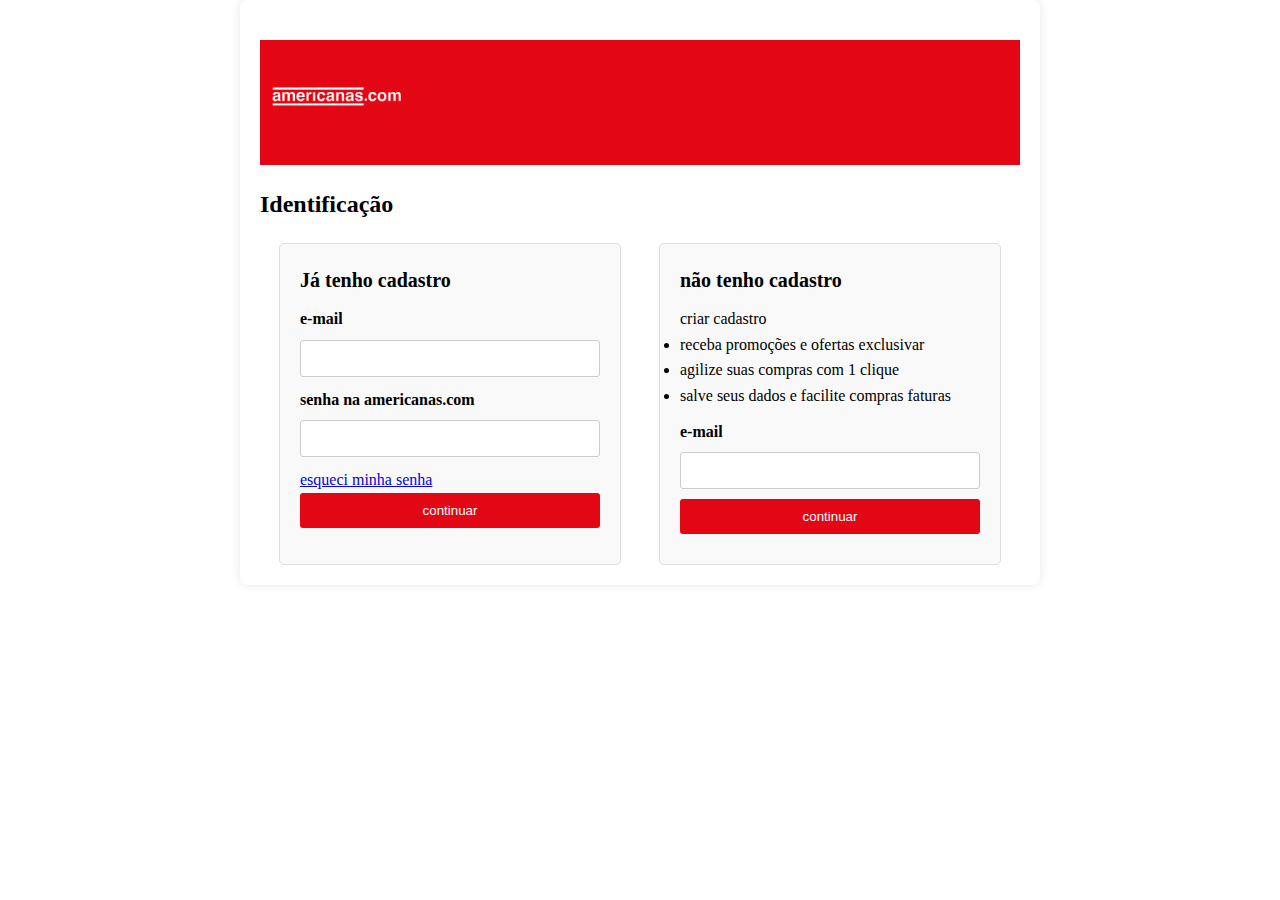
<file: index.html>
<!DOCTYPE html>
<html lang="en">
<head>
    <meta charset="UTF-8">
    <meta name="viewport" content="width=device-width, initial-scale=1.0">
    <title>Americanas - Login</title>
    <link rel="stylesheet" href="style.css">
</head>
<body>
    <div class="container">
        <div class="header">
      <nav>
    <img src="logo.png" alt="Americanas Logo" class="logo-left">
      </nav>
        </div>
    <h1>Identificação</h1>
    <div class="form-container">
        <div class="login">
          <h3>Já tenho cadastro</h3>
          <form>
            <label for="email">e-mail</label><br>
            <input type="email" id="fname" name="fname" value=""><br>
            <label for="password">senha na americanas.com</label><br>
            <input type="password" id="fname" name="fname" value=""><br>
            <a href="#">esqueci minha senha</a>
            <button type="submit">continuar</button>
          </form>
        </div>
        <div class="register">
            <h3>não tenho cadastro</h3>
            <p>criar cadastro</p>
            <ul>
                <li>receba promoções e ofertas exclusivar</li>
                <li>agilize suas compras com 1 clique</li>
                <li>salve seus dados e facilite compras faturas</li>
            </ul>
        <form>
          <label for="new-wmail">e-mail</label><br>
          <input type="email" id="fname" name="fname" value=""><br>
          <button type="button" onclick="window.location.href='cadastro.html'">continuar</button>
        </form>
        </div>
     </div>
    </div>
</body>
</html>
</file>
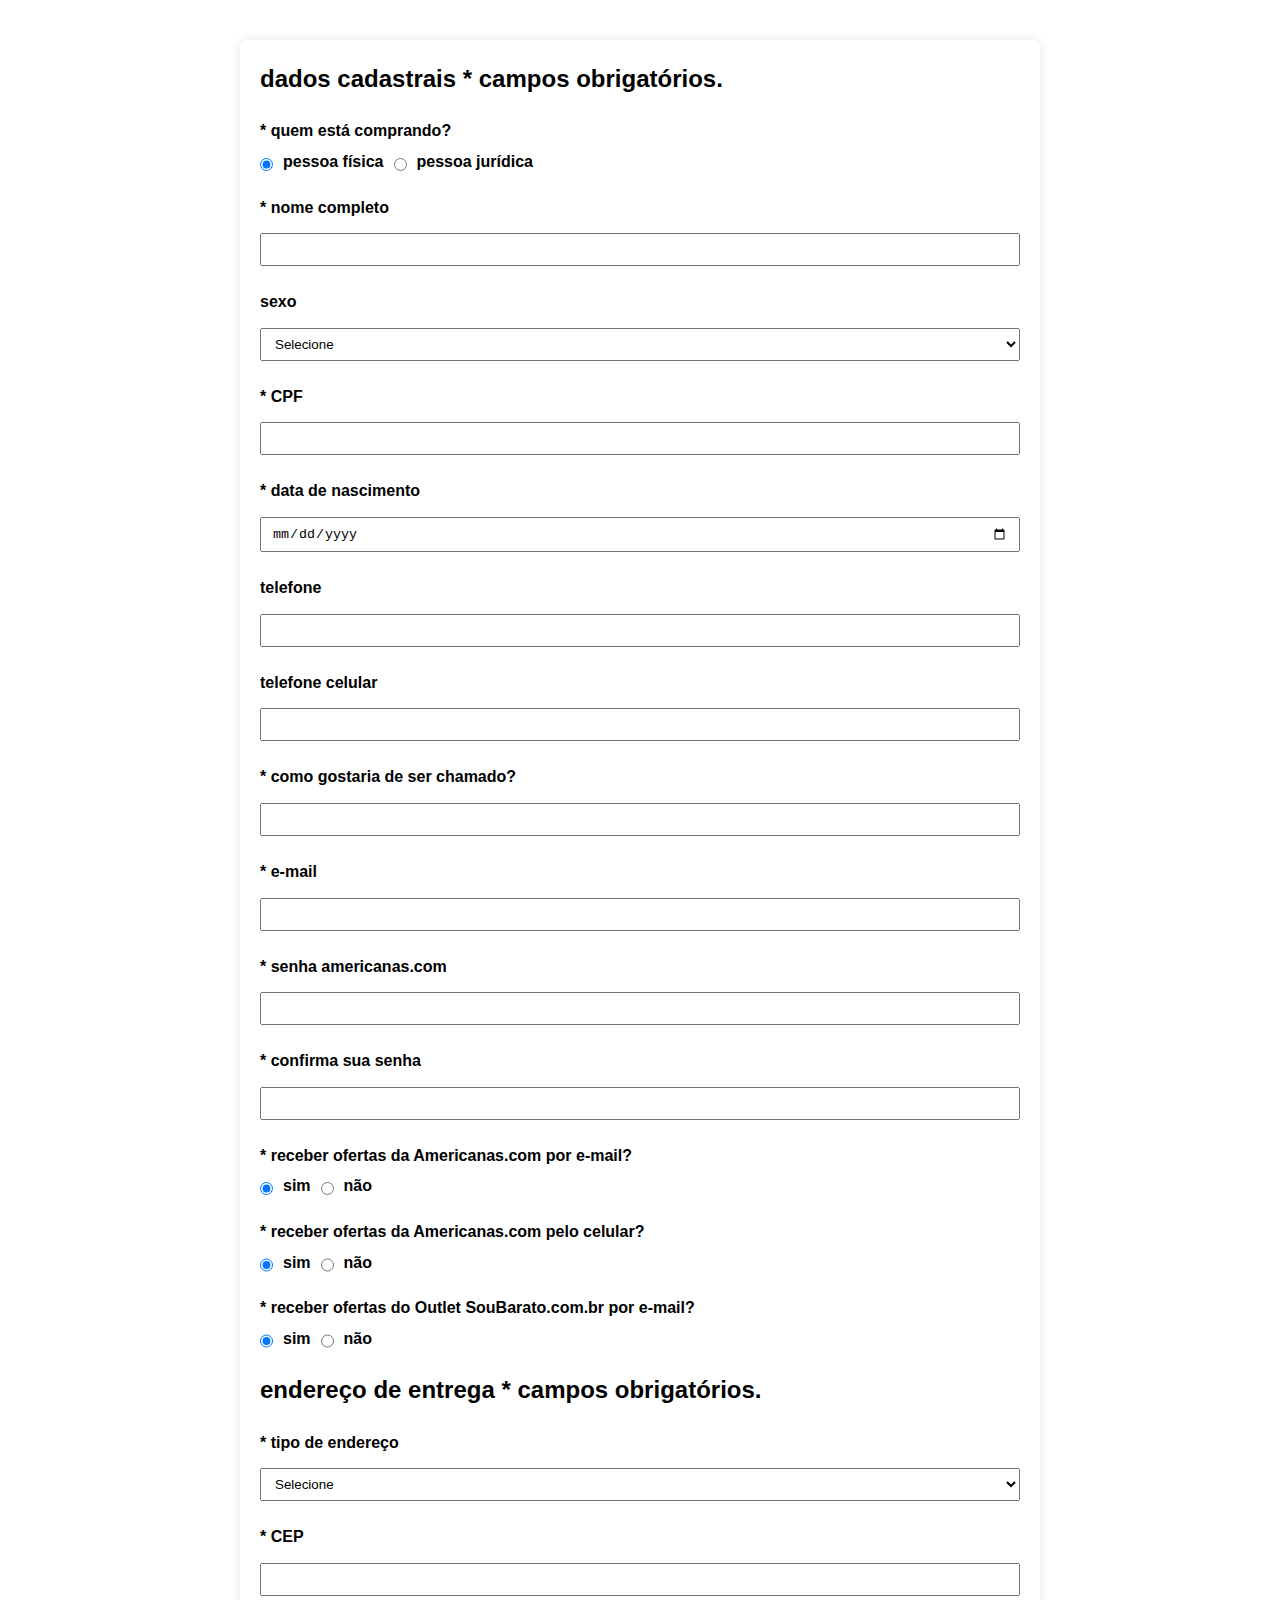
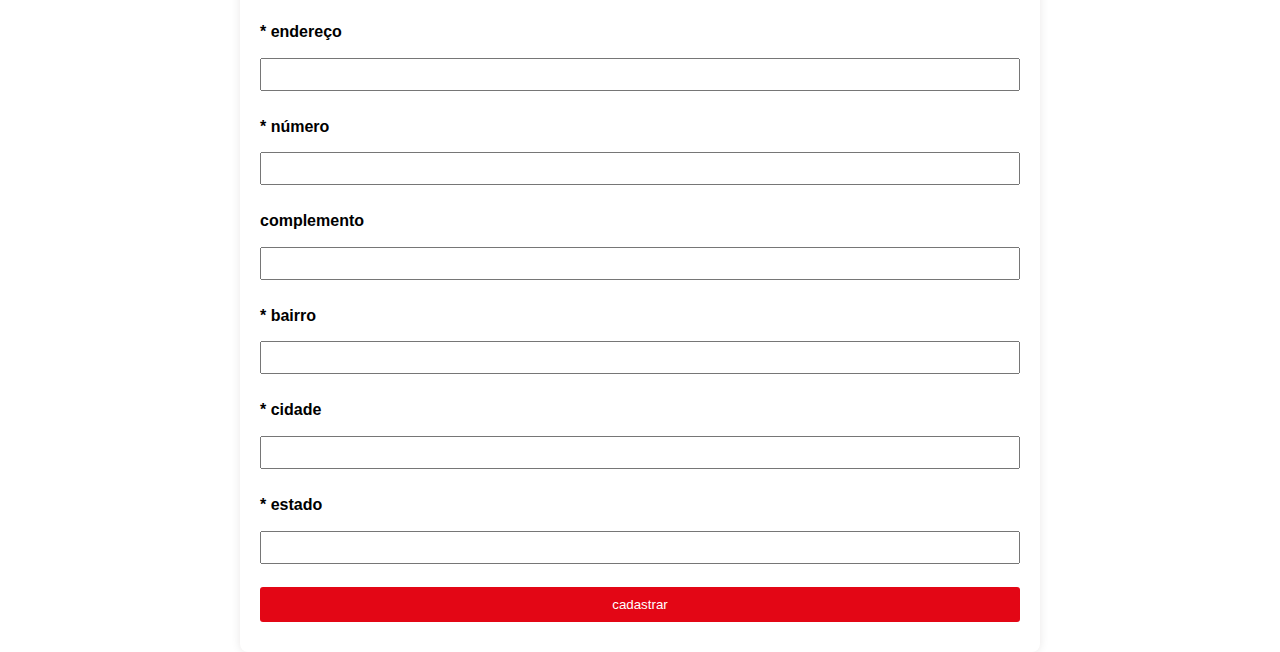
<file: cadastro.html>
<!DOCTYPE html>
<html lang="pt-br">
<head>
    <meta charset="UTF-8">
    <meta name="viewport" content="width=device-width, initial-scale=1.0">
    <title>Tela de Cadastro</title>
    <style>
        body, html {
            line-height: 1.6;
            padding: 20px;
            font-family: Arial, sans-serif;
            width: 100%;
            height: 100%;
        }
        nav {
            background-color: #e30615;
            padding: 0px;
        }
        button {
            width: 100%;
            padding: 10px;
            margin-bottom: 10px;
            background-color: #e30615;
            border-radius: 3px;
            cursor: pointer;
            border: none;
            color: white;
        }
        input[type="text"],
        input[type="email"],
        input[type="password"],
        input[type="date"],
        input[type="tel"],
        select {
            width: 100%;
            padding: 7px 10px;
            margin: 8px 0;
            box-sizing: border-box;
        }
        .header {
            text-align: left;
            padding: 20px 0;
            width: 100%;
        }
        .logo-left {
            width: 150px;
            margin-right: 20px;
        }
        * {
            margin: 0;
            padding: 0;
            box-sizing: border-box;
        }
        .container {
            max-width: 800px;
            margin: 0 auto;
            background-color: #fff;
            padding: 20px;
            border-radius: 8px;
            box-shadow: 0 0 10px rgba(28, 0, 0, 0.1);
        }
        h1 {
            font-size: 24px;
            margin-bottom: 20px;
            text-align: left;
        }
        label {
            display: block;
            margin-bottom: 5px;
            font-weight: bold;
        }
        .form-group {
            margin-bottom: 15px;
        }
        .radio-group, .checkbox-group {
            display: flex;
            gap: 10px;
        }
    </style>
</head>
<body>
    <div class="container">
        <h1>dados cadastrais <span>* campos obrigatórios.</span></h1>
        <form action="#">
            <div class="form-group">
                <label>* quem está comprando?</label>
                <div class="radio-group">
                    <input type="radio" id="pessoa" name="comprador" value="pessoa" checked> <label for="pessoa">pessoa física</label>
                    <input type="radio" id="empresa" name="comprador" value="empresa"> <label for="empresa">pessoa jurídica</label>
                </div>
            </div>

            <div class="form-group">
                <label for="nome">* nome completo</label>
                <input type="text" id="nome" name="nome">
            </div>

            <div class="form-group">
                <label for="sexo">sexo</label>
                <select id="sexo" name="sexo">
                    <option value="selecione">Selecione</option>
                </select>
            </div>

            <div class="form-group">
                <label for="cpf">* CPF</label>
                <input type="text" id="cpf" name="cpf">
            </div>

            <div class="form-group">
                <label for="data-nascimento">* data de nascimento</label>
                <input type="date" id="data-nascimento" name="data-nascimento">
            </div>

            <div class="form-group">
                <label for="telefone">telefone</label>
                <input type="tel" id="telefone" name="telefone">
            </div>

            <div class="form-group">
                <label for="celular">telefone celular</label>
                <input type="tel" id="celular" name="celular">
            </div>

            <div class="form-group">
                <label for="nome-usuario">* como gostaria de ser chamado?</label>
                <input type="text" id="nome-usuario" name="nome-usuario">
            </div>

            <div class="form-group">
                <label for="email">* e-mail</label>
                <input type="email" id="email" name="email">
            </div>

            <div class="form-group">
                <label for="senha">* senha americanas.com</label>
                <input type="password" id="senha" name="senha">
            </div>

            <div class="form-group">
                <label for="confirma-senha">* confirma sua senha</label>
                <input type="password" id="confirma-senha" name="confirma-senha">
            </div>

            <div class="form-group">
                <label>* receber ofertas da Americanas.com por e-mail?</label>
                <div class="radio-group">
                    <input type="radio" id="ofertas-email-sim" name="ofertas-email" value="sim" checked> <label for="ofertas-email-sim">sim</label>
                    <input type="radio" id="ofertas-email-nao" name="ofertas-email" value="não"> <label for="ofertas-email-nao">não</label>
                </div>
            </div>

            <div class="form-group">
                <label>* receber ofertas da Americanas.com pelo celular?</label>
                <div class="radio-group">
                    <input type="radio" id="ofertas-celular-sim" name="ofertas-celular" value="sim" checked> <label for="ofertas-celular-sim">sim</label>
                    <input type="radio" id="ofertas-celular-nao" name="ofertas-celular" value="não"> <label for="ofertas-celular-nao">não</label>
                </div>
            </div>

            <div class="form-group">
                <label>* receber ofertas do Outlet SouBarato.com.br por e-mail?</label>
                <div class="radio-group">
                    <input type="radio" id="ofertas-soubarato-sim" name="ofertas-soubarato" value="sim" checked> <label for="ofertas-soubarato-sim">sim</label>
                    <input type="radio" id="ofertas-soubarato-nao" name="ofertas-soubarato" value="não"> <label for="ofertas-soubarato-nao">não</label>
                </div>
            </div>

            <h1>endereço de entrega <span>* campos obrigatórios.</span></h1>

            <div class="form-group">
                <label for="tipo-endereco">* tipo de endereço</label>
                <select id="tipo-endereco" name="tipo-endereco">
                    <option value="selecione">Selecione</option>
                </select>
            </div>

            <div class="form-group">
                <label for="cep">* CEP</label>
                <input type="text" id="cep" name="cep">
            </div>

            <div class="form-group">
                <label for="endereco">* endereço</label>
                <input type="text" id="endereco" name="endereco">
            </div>

            <div class="form-group">
                <label for="numero">* número</label>
                <input type="text" id="numero" name="numero">
            </div>

            <div class="form-group">
                <label for="complemento">complemento</label>
                <input type="text" id="complemento" name="complemento">
            </div>

            <div class="form-group">
                <label for="bairro">* bairro</label>
                <input type="text" id="bairro" name="bairro">
            </div>

            <div class="form-group">
                <label for="cidade">* cidade</label>
                <input type="text" id="cidade" name="cidade">
            </div>

            <div class="form-group">
                <label for="estado">* estado</label>
                <input type="text" id="estado" name="estado">
            </div>

            <button type="button" onclick="window.location.href='index.html'">cadastrar</button>
        </form>
    </div>
</body>
</html>
</file>
<file: style.css>
body,html{
    line-height: 1.6;
    padding: 20px
    font-family: Arial, sans-serif;
    width: 100;
    height: 100;
}
nav{
    background-color: #e30615;
    padding: 0px;
}

button {
    width: 100%;
    padding: 10px;
    margin-bottom: 10px;
    background-color: #e30615;
    border-radius: 3px;
    cursor: pointer;
    border: none;
    color: white;	
}
input{
    background-color:;
    padding: 7px 20px;
    margin: 8px 0;
    cursor: pointer;
    width: 13%;
}
.header {
    text-align: left;
    padding: 20px 0;
    width: 100%;
}

.logo-left{
    width: 150px;
    margin-right: 20px;
}
* {
    margin: 0;
    padding: 0;
    box-sizing: border-box;
}

.container {
    max-width: 800px;
    margin: 0 auto;
    background-color: #fff;
    padding: 20px;
    border-radius: 8px;
    box-shadow: 0 0 10px rgba(28, 0, 0, 0.1);
}
h1 {
    font-size: 24px;
    margin-bottom: 20px;
    text-align: left;
}

.form-container {
    display: flex;
    justify-content: space-around;
    margin-top: 20px;
}

.login, .register {
    flex-basis: 45%;
    padding: 20px;
    background-color: #f9f9f9;
    border: 1px solid #ddd;
    border-radius: 5px;
}

.login h3, .register h3 {
    font-size: 20px;
    margin-bottom: 10px;
}

.login form, .register form {
    margin-top: 10px;
}

.login form label, .register form label {
    font-weight: bold;
}

.login form input[type="email"],
.login form input[type="password"],
.register form input[type="email"] {
    width: 100%;
    padding: 10px;
    margin-bottom: 10px;
    border: 1px solid #ccc;
    border-radius: 3px;
}
</file>
